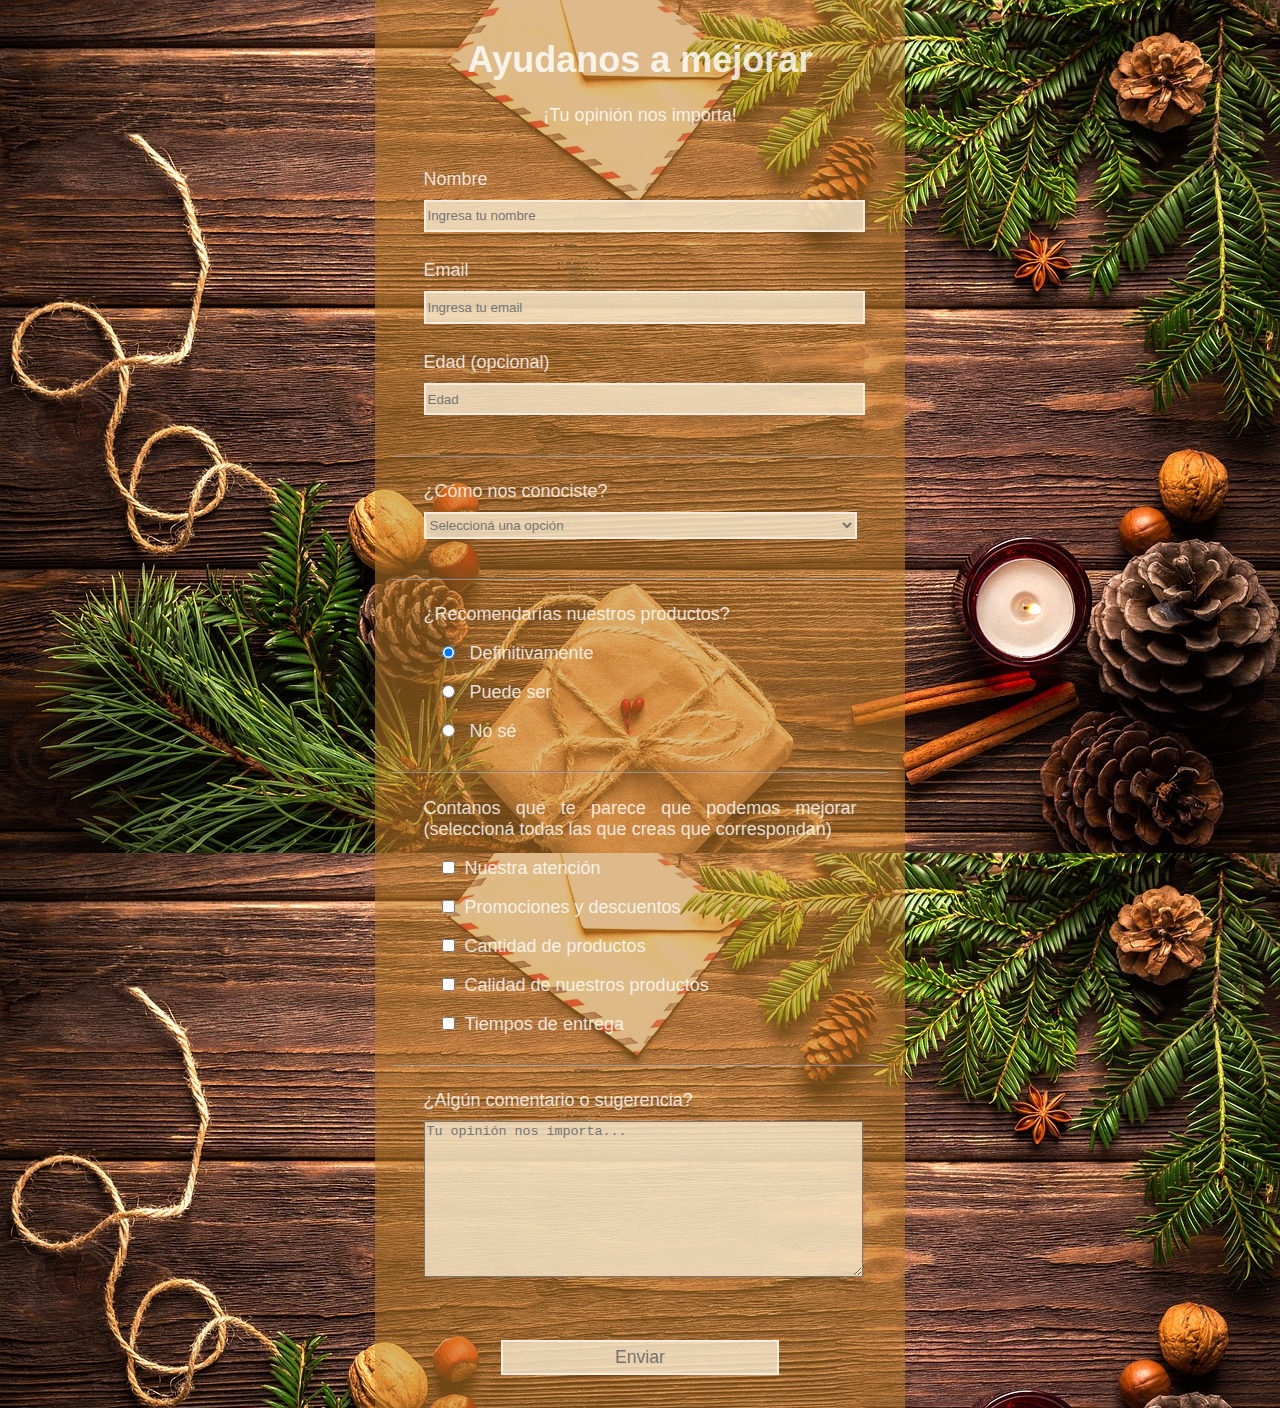
<file: index.html>
<!DOCTYPE html>
<html lang="es">
<head>
    <meta charset="UTF-8">
    <meta http-equiv="X-UA-Compatible" content="IE=edge">
    <meta name="viewport" content="width=device-width, initial-scale=1.0">
    <title>Encuesta de satisfacción</title>
    <link rel="stylesheet" href="styles.css">
</head>
<body>
    <form class="styles" action="/gracias.html" method="get" id="survey-form">
    <h1 id="title">Ayudanos a mejorar</h1>
    <p id="description">¡Tu opinión nos importa!</p>
        <fieldset>
            <label for="name" id="name-label">Nombre <input type="text" name="name" id="name" placeholder="Ingresa tu nombre" required></label>
            <label for="email" id="email-label">Email <input type="email" name="email" id="email" placeholder="Ingresa tu email" required></label>
            <label for="number" id="number-label">Edad (opcional) <input type="number" name="number" id="number" min="13" max="120" placeholder="Edad"></label>
        </fieldset>
        <fieldset>
            <label for="dropdown">¿Cómo nos conociste?
                <select name="dropdown" id="dropdown" required>
                    <option value="">Seleccioná una opción</option>
                    <option value="instagram">Instagram</option>
                    <option value="facebook">Facebook</option>
                    <option value="mercadolibre">Mercadolibre</option>
                    <option value="feria">En la feria</option>
                    <option value="recomendacion">Por recomendación</option>
                    <option value="otro">Otro</option>
                </select>
            </label>
        </fieldset>
        <fieldset>
            <label for="recomendacion">¿Recomendarías nuestros productos?
                <label for="recomendacion-1"><input type="radio" name="recomendacion" id="recomendacion-1" value="definitivamente" checked> Definitivamente</label>
                <label for="recomendacion-2"><input type="radio" name="recomendacion" id="recomendacion-2" value="puede-ser"> Puede ser</label>
                <label for="recomendacion-3"><input type="radio" name="recomendacion" id="recomendacion-3" value="no-se"> No sé</label>
            </label>
        </fieldset>
        <fieldset>
            <label for="mejoras" id="justificar">Contanos que te parece que podemos mejorar (seleccioná todas las que creas que correspondan)
                <label for="atencion"><input type="checkbox" name="atencion" id="atencion" value="atencion">Nuestra atención</label>
                <label for="promociones"><input type="checkbox" name="promociones" id="promociones" value="promociones">Promociones y descuentos</label>
                <label for="cantidad"><input type="checkbox" name="cantidad" id="cantidad" value="cantidad">Cantidad de productos</label>
                <label for="calidad"><input type="checkbox" name="calidad" id="calidad" value="calidad">Calidad de nuestros productos</label>
                <label for="tiempo-entrega"><input type="checkbox" name="tiempo-entrega" id="tiempo-entrega" value="tiempo-entrega">Tiempos de entrega</label>
            </label>
        </fieldset>
        <fieldset>
            <label for="text-area">¿Algún comentario o sugerencia?
                <textarea name="text-area" id="text-area" cols="50" rows="10" placeholder="Tu opinión nos importa..."></textarea>
            </label>
        </fieldset>
        <label for="submit">
            <button name="submit" id="submit">Enviar</button>
        </label>
    </form>
</body>
</html>
</file>
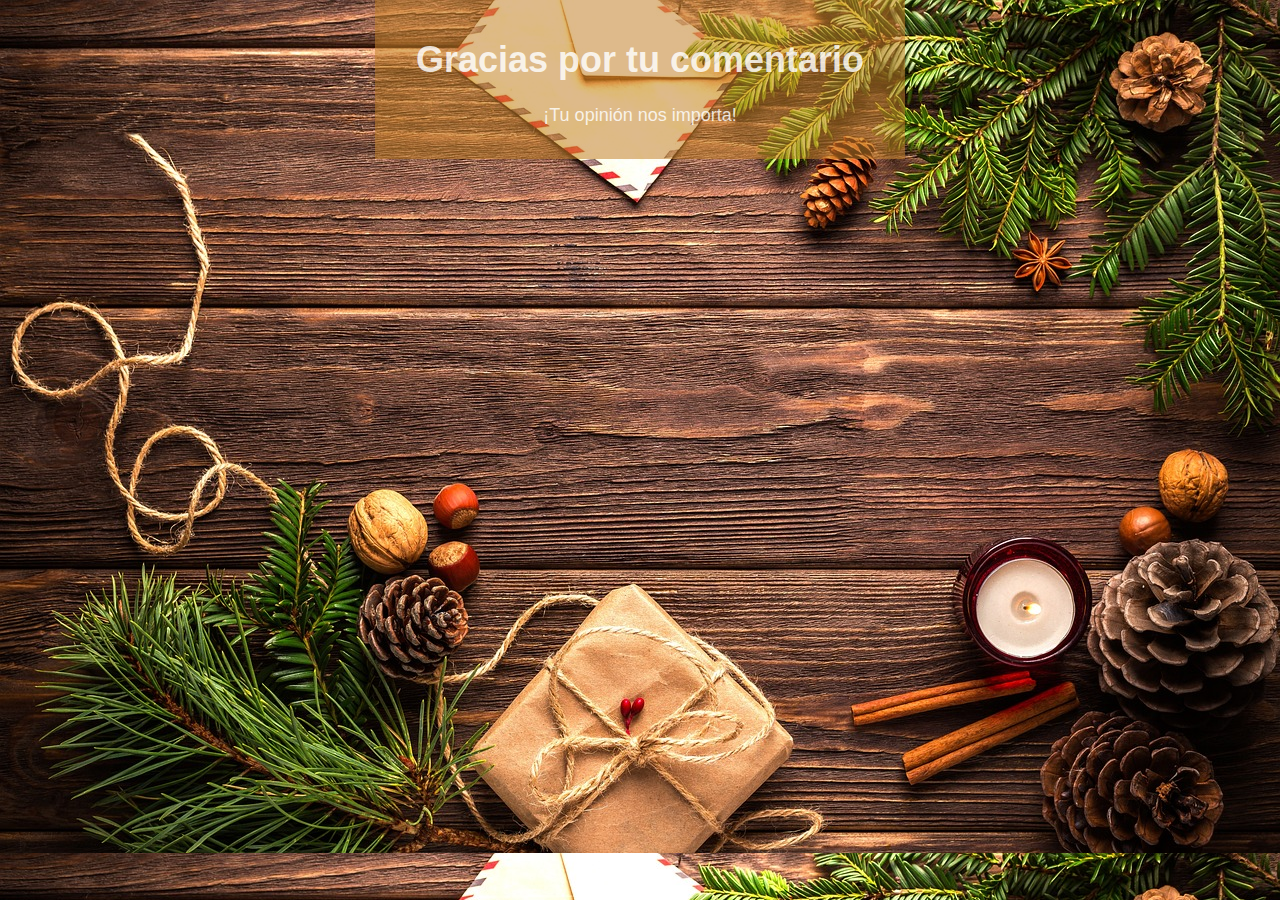
<file: gracias.html>
<!DOCTYPE html>
<html lang="en">
<head>
    <meta charset="UTF-8">
    <meta http-equiv="X-UA-Compatible" content="IE=edge">
    <meta name="viewport" content="width=device-width, initial-scale=1.0">
    <title>Encuesta de satisfacción</title>
    <link rel="stylesheet" href="styles.css">
</head>
<body>
    <main class="styles">
    <h1 id="title">Gracias por tu comentario</h1>
    <p id="description">¡Tu opinión nos importa!</p>
    </main>
</body>
</html>
</file>
<file: styles.css>
body {
    font-family: Tahoma, Geneva, Verdana, sans-serif;
    font-size: 18px;
    background-image:url(/images/background.jpg);
    margin: 0;
}

.styles {
    background-color: #c280298a;
    width: 60vw;
    max-width: 500px;
    min-width: 300px;
    margin: 0 auto;
    padding: 15px;
    color: #ffffffd2;
}

h1, p {

    text-align: center;
}

label {
    display: block;
    margin: 1em;
}

input, select, textarea {
    width: 100%;
    margin: 10px auto;
    background-color: #f8e8cbd2;
}


input, select {
    height: 2em;
    border: 2px solid #ffffff9c;
    color: #5f5f5fd7;
    
}

input[type="radio"] {
    width: initial;
    height: initial;
    margin: 1px auto;
    margin-right: 10px;
}

input[type="checkbox"] {
    width: initial;
    height: initial;
    margin: 1px auto;
    margin-right: 10px;
}

#justificar {
    text-align: justify;
}

button {
    display: block;
    width: 60%;
    margin: 1em auto;
    height: 2em;
    font-size: 1.1rem;
    background-color: #f8e8cbd2;
    border: 2px solid #ffffff9c;
    color: #5f5f5fd7;
    min-width: 250px;
    cursor: pointer;
    }

button:hover {
    background-color: #5f5f5fd7;
    color: #f8e8cbd2;
}


fieldset {
    
    border-top: none;
    border-right: none;
    border-left: none;
    border-color: #c2bdbd81
}

fieldset:last-of-type {
    border-bottom: none;
}
</file>
